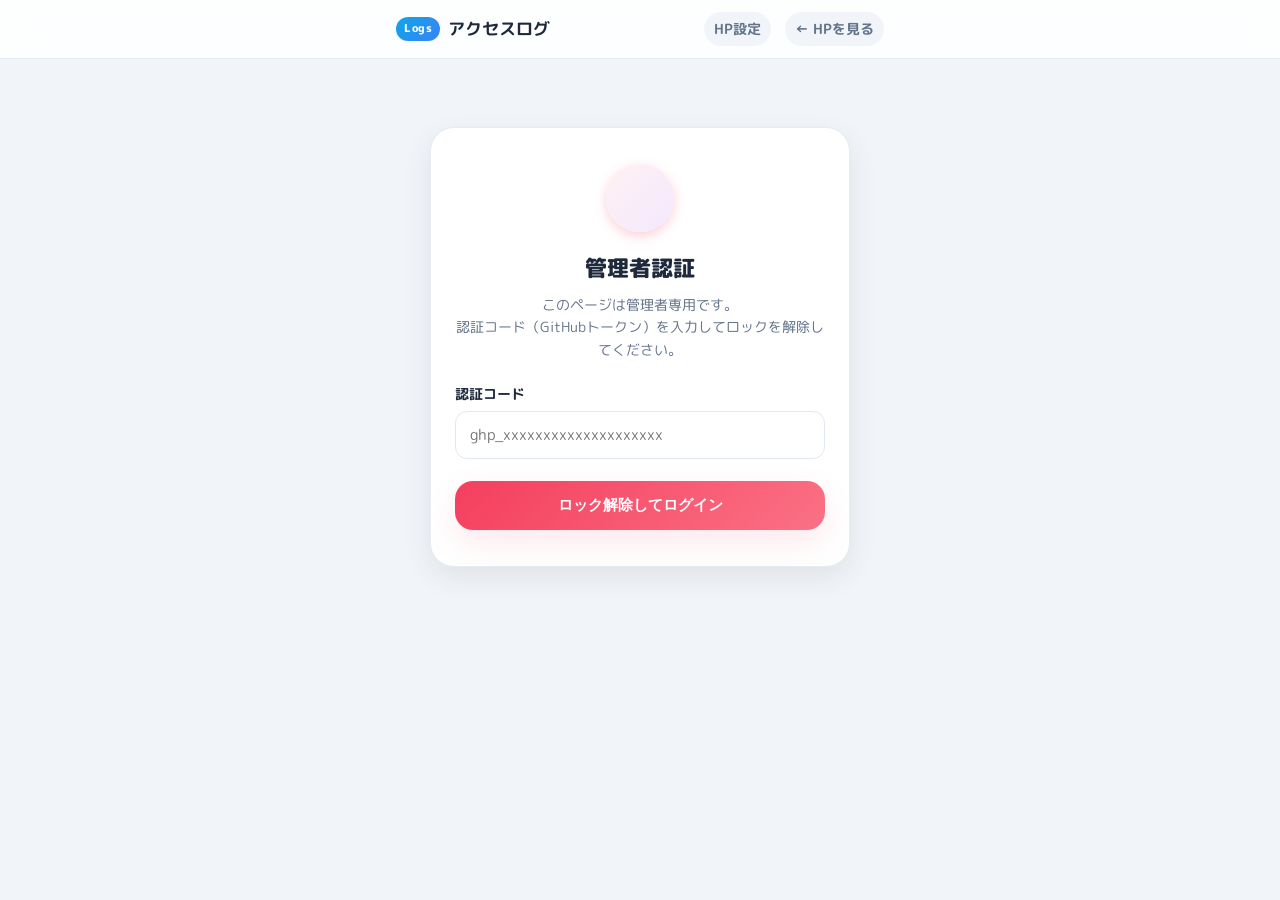
<file: logs.html>
<!DOCTYPE html>
<html lang="ja">
<head>
  <meta charset="UTF-8">
  <meta name="viewport" content="width=device-width, initial-scale=1.0, maximum-scale=1.0, user-scalable=no">
  <title>アクセスログ - HP管理</title>
  <link rel="stylesheet" href="style.css?v=20261020_5">
  <link rel="stylesheet" href="admin.css?v=20261020_5">
  <link rel="preconnect" href="https://fonts.googleapis.com">
  <link rel="preconnect" href="https://fonts.gstatic.com" crossorigin>
  <link href="https://fonts.googleapis.com/css2?family=M+PLUS+Rounded+1c:wght@400;500;700;800&family=Noto+Sans+JP:wght@400;500;700&family=Outfit:wght@400;600;700&display=swap" rel="stylesheet">
</head>
<body class="admin-body">
  <!-- Header -->
  <header class="header">
    <div class="container nav-container">
      <div class="logo">
        <span class="logo-badge" style="background: linear-gradient(135deg, #0ea5e9, #3b82f6);">Logs</span>
        <span class="logo-text">アクセスログ</span>
      </div>
      <div class="nav-links">
        <a href="admin.html" class="btn-subtle">HP設定</a>
        <button type="button" id="header-logout-btn" class="btn-subtle" style="display: none; border: none; cursor: pointer;">ログアウト</button>
        <a href="index.html" class="btn-subtle">← HPを見る</a>
      </div>
    </div>
  </header>

  <main class="container admin-container">
    <!-- 1. Lock Screen (Displayed when not authenticated) -->
    <section id="auth-lock-screen" class="lock-screen-wrapper">
      <div class="card lock-card">
        <div class="lock-icon-circle">
          <span></span>
        </div>
        <h2 class="lock-title">管理者認証</h2>
        <p class="lock-desc">
          このページは管理者専用です。<br>
          認証コード（GitHubトークン）を入力してロックを解除してください。
        </p>

        <form id="lock-form" class="lock-form">
          <div class="form-group">
            <label for="lock-token-input" class="form-label">認証コード</label>
            <input type="password" id="lock-token-input" class="form-input" placeholder="ghp_xxxxxxxxxxxxxxxxxxxx" autocomplete="current-password" required>
          </div>
          <button type="submit" id="unlock-btn" class="btn btn-primary" style="margin-top: 10px;">
            <span id="unlock-btn-text">ロック解除してログイン</span>
            <span id="unlock-btn-spinner" class="spinner" style="display: none;"></span>
          </button>
        </form>
      </div>
    </section>

    <!-- 2. Logs Dashboard (Displayed when authenticated) -->
    <div id="admin-content" class="admin-layout" style="display: none;">
      <!-- Page Navigation Banner -->
      <section class="card admin-card" style="padding: 14px 18px; margin-bottom: 0;">
        <div style="display: flex; align-items: center; justify-content: space-between; flex-wrap: wrap; gap: 10px;">
          <div>
            <h1 style="font-size: 1.15rem; font-weight: 700; margin: 0 0 4px 0;">訪問者アクセスログ・足跡</h1>
            <p style="font-size: 0.82rem; color: var(--text-muted); margin: 0;">HPを見に来た人のIPアドレス・地域・回線・端末機種・参照元を確認できます。</p>
          </div>
          <div style="display: flex; gap: 8px;">
            <button type="button" id="refresh-logs-btn" class="btn btn-primary btn-sm">最新ログ取得</button>
          </div>
        </div>
      </section>

      <!-- Visitor Access Logs Section -->
      <section class="card admin-card" id="visitor-logs-section">
        <!-- Stats Summary Row -->
        <div class="logs-stats-row">
          <div class="log-stat-box">
            <span class="log-stat-label">記録アクセス数</span>
            <strong class="log-stat-value" id="logs-total-count">0</strong>
          </div>
          <div class="log-stat-box">
            <span class="log-stat-label">ユニークIP数</span>
            <strong class="log-stat-value" id="logs-unique-count">0</strong>
          </div>
        </div>

        <!-- Filter & Search Bar -->
        <div style="display: flex; gap: 10px; margin-bottom: 12px; flex-wrap: wrap;">
          <input type="text" id="logs-search-input" class="form-input" placeholder="IP・地域・端末・参照元を絞り込み検索..." style="font-size: 0.85rem; flex: 1; min-width: 200px;">
        </div>

        <!-- URL Tracking Tag Helper Guide -->
        <details class="box-style-details" style="margin-bottom: 14px;">
          <summary>アクセス元（Twitter/インスタ/Discord等）を確実に判別するURL一覧</summary>
          <div style="margin-top: 10px; display: flex; flex-direction: column; gap: 8px; font-size: 0.82rem; color: var(--text-muted); line-height: 1.6;">
            <p style="margin: 0;">
              アプリ経由のアクセスはブラウザの仕様で「直接アクセス」になりやすいため、各SNSや投稿ごとに以下のタグ付きURLを貼り付けると100%確実にアクセス元が記録・通知されます。
            </p>
            <div style="display: flex; flex-direction: column; gap: 6px; margin-top: 4px;">
              <div style="background: #ffffff; padding: 6px 10px; border-radius: 6px; border: 1px solid var(--border-color); display: flex; justify-content: space-between; align-items: center; gap: 8px;">
                <span><strong>X (Twitter) プロフ用:</strong> <code>https://issei-desu.github.io/ichiHP/?from=x_bio</code></span>
                <button type="button" class="mini-clear-btn" onclick="navigator.clipboard.writeText('https://issei-desu.github.io/ichiHP/?from=x_bio').then(() => showToast('コピーしました', 'info'))">コピー</button>
              </div>
              <div style="background: #ffffff; padding: 6px 10px; border-radius: 6px; border: 1px solid var(--border-color); display: flex; justify-content: space-between; align-items: center; gap: 8px;">
                <span><strong>X (Twitter) ツイート用:</strong> <code>https://issei-desu.github.io/ichiHP/?from=tweet</code></span>
                <button type="button" class="mini-clear-btn" onclick="navigator.clipboard.writeText('https://issei-desu.github.io/ichiHP/?from=tweet').then(() => showToast('コピーしました', 'info'))">コピー</button>
              </div>
              <div style="background: #ffffff; padding: 6px 10px; border-radius: 6px; border: 1px solid var(--border-color); display: flex; justify-content: space-between; align-items: center; gap: 8px;">
                <span><strong>Instagram プロフ用:</strong> <code>https://issei-desu.github.io/ichiHP/?from=insta</code></span>
                <button type="button" class="mini-clear-btn" onclick="navigator.clipboard.writeText('https://issei-desu.github.io/ichiHP/?from=insta').then(() => showToast('コピーしました', 'info'))">コピー</button>
              </div>
              <div style="background: #ffffff; padding: 6px 10px; border-radius: 6px; border: 1px solid var(--border-color); display: flex; justify-content: space-between; align-items: center; gap: 8px;">
                <span><strong>Discord 送信用:</strong> <code>https://issei-desu.github.io/ichiHP/?from=discord</code></span>
                <button type="button" class="mini-clear-btn" onclick="navigator.clipboard.writeText('https://issei-desu.github.io/ichiHP/?from=discord').then(() => showToast('コピーしました', 'info'))">コピー</button>
              </div>
              <div style="background: #ffffff; padding: 6px 10px; border-radius: 6px; border: 1px solid var(--border-color); display: flex; justify-content: space-between; align-items: center; gap: 8px;">
                <span><strong>LINE 送信用:</strong> <code>https://issei-desu.github.io/ichiHP/?from=line</code></span>
                <button type="button" class="mini-clear-btn" onclick="navigator.clipboard.writeText('https://issei-desu.github.io/ichiHP/?from=line').then(() => showToast('コピーしました', 'info'))">コピー</button>
              </div>
              <div style="background: #ffffff; padding: 6px 10px; border-radius: 6px; border: 1px solid var(--border-color); display: flex; justify-content: space-between; align-items: center; gap: 8px;">
                <span><strong>リアルの名刺 / QRコード用:</strong> <code>https://issei-desu.github.io/ichiHP/?from=qr</code></span>
                <button type="button" class="mini-clear-btn" onclick="navigator.clipboard.writeText('https://issei-desu.github.io/ichiHP/?from=qr').then(() => showToast('コピーしました', 'info'))">コピー</button>
              </div>
            </div>
            <span style="font-size: 0.75rem; margin-top: 4px;">※ 末尾の <code>?from=任意の文字</code> を自由に変えて好きなタグをつけることもできます。</span>
          </div>
        </details>

        <!-- Ignore My Visits Toggle & Actions -->
        <div class="logs-toolbar-row">
          <label class="ignore-self-label">
            <input type="checkbox" id="ignore-my-visits-checkbox" checked>
            <span>このスマホ（自分）のアクセスは記録しない</span>
          </label>
          <div class="logs-toolbar-actions">
            <button type="button" id="copy-logs-btn" class="mini-clear-btn">コピー</button>
            <button type="button" id="clear-logs-btn" class="mini-clear-btn" style="color: #dc2626; border-color: #fecaca;">履歴クリア</button>
          </div>
        </div>

        <!-- Logs List Container -->
        <div class="visitor-logs-list" id="visitor-logs-list">
          <div class="logs-empty-state">読み込み中...</div>
        </div>
      </section>

      <!-- Back Link Section -->
      <div style="text-align: center; margin-top: 10px; margin-bottom: 24px;">
        <a href="admin.html" class="btn btn-secondary">HP通常管理画面（プロフィール・タブ編集）に戻る</a>
      </div>
    </div>
  </main>

  <!-- Status Toast -->
  <div id="toast" class="toast"></div>

  <script src="logs.js?v=20261020_1"></script>
</body>
</html>
</file>
<file: style.css>
:root {
  --bg-base: #f8fafc;
  --bg-gradient: linear-gradient(180deg, #fff5f7 0%, #fdf2f8 35%, #f8fafc 100%);
  --bg-card: #ffffff;
  --bg-card-subtle: #f9fafb;
  --border-color: rgba(226, 232, 240, 0.8);
  --border-highlight: rgba(244, 63, 94, 0.2);
  --item-divider: #f1f5f9;
  
  --text-main: #1e293b;
  --text-muted: #64748b;
  --text-light: #94a3b8;
  
  --primary: #f43f5e;
  --primary-hover: #e11d48;
  --primary-light: #fff1f2;
  --primary-glow: rgba(244, 63, 94, 0.25);
  --primary-gradient-end: #fb7185;
  
  --secondary: #8b5cf6;
  --secondary-light: #f5f3ff;
  
  --accent: #0284c7;
  --accent-light: #f0f9ff;

  --blob-1: #fecdd3;
  --blob-2: #e9d5ff;
  --avatar-ring-gradient: linear-gradient(135deg, #fb7185, #c084fc, #38bdf8);
  --tabs-nav-bg: rgba(226, 232, 240, 0.6);
  --tabs-nav-border: rgba(255, 255, 255, 0.6);

  --shadow-sm: 0 2px 8px rgba(0, 0, 0, 0.04);
  --shadow-md: 0 8px 24px rgba(149, 157, 165, 0.12);
  --shadow-lg: 0 12px 32px rgba(244, 63, 94, 0.12);

  --radius-xl: 24px;
  --radius-lg: 18px;
  --radius-md: 12px;
  --radius-full: 9999px;

  --font-base: 'M PLUS Rounded 1c', -apple-system, BlinkMacSystemFont, "Segoe UI", Roboto, sans-serif;
}

* {
  box-sizing: border-box;
  margin: 0;
  padding: 0;
  -webkit-tap-highlight-color: transparent;
}

html {
  scroll-behavior: smooth;
}

body {
  font-family: var(--font-base);
  background: var(--bg-gradient);
  background-attachment: fixed;
  color: var(--text-main);
  min-height: 100vh;
  line-height: 1.6;
  padding-bottom: 60px;
}

/* Background soft decorative shapes */
.background-decorations {
  position: fixed;
  top: 0;
  left: 0;
  width: 100vw;
  height: 100vh;
  z-index: -1;
  pointer-events: none;
  overflow: hidden;
}

.blob {
  position: absolute;
  border-radius: 50%;
  filter: blur(80px);
  opacity: 0.45;
}

.blob-1 {
  width: 320px;
  height: 320px;
  background: var(--blob-1);
  top: -80px;
  right: -60px;
}

.blob-2 {
  width: 350px;
  height: 350px;
  background: var(--blob-2);
  bottom: 20%;
  left: -80px;
}

/* Mobile-first Container (Max 520px for clean app-like feel) */
.container {
  width: 100%;
  max-width: 520px;
  margin: 0 auto;
  padding: 0 16px;
}

/* Header */
.header {
  position: sticky;
  top: 0;
  z-index: 50;
  background: rgba(255, 255, 255, 0.85);
  backdrop-filter: blur(16px);
  border-bottom: 1px solid rgba(226, 232, 240, 0.8);
}

.nav-container {
  display: flex;
  align-items: center;
  justify-content: space-between;
  height: 58px;
}

.logo {
  display: flex;
  align-items: center;
  gap: 8px;
  text-decoration: none;
  color: var(--text-main);
  font-weight: 700;
  font-size: 1.05rem;
}

.logo-badge {
  background: linear-gradient(135deg, var(--primary), var(--secondary));
  color: white;
  padding: 3px 8px;
  border-radius: var(--radius-full);
  font-size: 0.7rem;
  font-weight: 800;
  letter-spacing: 0.05em;
}

.nav-links {
  display: flex;
  gap: 14px;
}

.nav-links a {
  text-decoration: none;
  color: var(--text-muted);
  font-size: 0.88rem;
  font-weight: 600;
  padding: 6px 10px;
  border-radius: var(--radius-full);
  transition: all 0.2s ease;
}

.nav-links a:hover,
.nav-links a:active {
  color: var(--primary);
  background: var(--primary-light);
}

/* Hero Section */
.hero-section {
  padding: 36px 0 24px;
  text-align: center;
}

.hero-container {
  display: flex;
  flex-direction: column;
  align-items: center;
}

.avatar-wrapper {
  position: relative;
  width: 104px;
  height: 104px;
  margin-bottom: 16px;
}

.avatar-ring {
  position: absolute;
  inset: -4px;
  border-radius: 50%;
  background: var(--avatar-ring-gradient);
  box-shadow: var(--shadow-lg);
}

.avatar-placeholder {
  position: relative;
  width: 100%;
  height: 100%;
  border-radius: 50%;
  background: var(--bg-card);
  display: flex;
  align-items: center;
  justify-content: center;
  font-size: 2.6rem;
  border: 3px solid var(--bg-card);
  box-shadow: inset 0 2px 6px rgba(0, 0, 0, 0.05);
}

.avatar-image {
  position: relative;
  width: 100%;
  height: 100%;
  border-radius: 50%;
  object-fit: cover;
  border: 3px solid var(--bg-card);
  display: block;
  z-index: 1;
}

.hero-title {
  font-size: 1.65rem;
  font-weight: 800;
  letter-spacing: -0.01em;
  margin-bottom: 4px;
  color: var(--text-main);
}

.hero-handle {
  font-size: 0.95rem;
  color: var(--primary);
  font-weight: 700;
  background: var(--primary-light);
  padding: 4px 14px;
  border-radius: var(--radius-full);
  display: inline-block;
  margin-bottom: 14px;
}

.hero-desc {
  color: var(--text-muted);
  font-size: 0.95rem;
  line-height: 1.6;
  margin-bottom: 22px;
  padding: 0 10px;
}

.hero-actions {
  display: flex;
  flex-direction: column;
  width: 100%;
  gap: 10px;
}

/* Buttons */
.btn {
  display: inline-flex;
  align-items: center;
  justify-content: center;
  gap: 8px;
  width: 100%;
  padding: 14px 20px;
  border-radius: var(--radius-lg);
  font-weight: 700;
  text-decoration: none;
  font-size: 0.95rem;
  transition: all 0.2s ease;
  cursor: pointer;
  border: none;
}

.btn-primary {
  background: linear-gradient(135deg, var(--primary), var(--primary-gradient-end));
  color: #fff;
  box-shadow: var(--shadow-lg);
}

.btn-primary:active {
  transform: scale(0.98);
}

.btn-secondary {
  background: #ffffff;
  color: var(--text-main);
  border: 1px solid var(--border-color);
  box-shadow: var(--shadow-sm);
}

.btn-secondary:active {
  background: #f1f5f9;
  transform: scale(0.98);
}

.x-icon {
  width: 26px;
  height: 26px;
  padding: 4px;
  border-radius: 50%;
  background: #ffffff;
  color: #1DA1F2;
  fill: #1DA1F2;
  flex-shrink: 0;
  box-shadow: 0 1px 4px rgba(0, 0, 0, 0.12);
}

/* Sections */
.section {
  padding: 24px 0;
}

.section-header {
  text-align: center;
  margin-bottom: 18px;
}

.section-tag {
  display: inline-block;
  font-size: 0.75rem;
  font-weight: 800;
  color: var(--primary);
  text-transform: uppercase;
  letter-spacing: 0.08em;
  background: var(--primary-light);
  padding: 2px 10px;
  border-radius: var(--radius-full);
  margin-bottom: 6px;
}

.section-title {
  font-size: 1.35rem;
  font-weight: 800;
  color: var(--text-main);
  letter-spacing: -0.01em;
}

.section-subtitle {
  color: var(--text-muted);
  font-size: 0.85rem;
  margin-top: 2px;
}

/* Card Style (White Base) */
.card {
  background: var(--bg-card);
  border: 1px solid var(--border-color);
  border-radius: var(--radius-xl);
  box-shadow: var(--shadow-md);
  padding: 22px;
  transition: transform 0.2s ease, box-shadow 0.2s ease;
}

/* Twitter Stack */
.twitter-stack {
  display: flex;
  flex-direction: column;
  gap: 16px;
}

.twitter-profile-card {
  display: flex;
  flex-direction: column;
  gap: 16px;
  border-top: 4px solid var(--primary);
}

.profile-card-header {
  display: flex;
  align-items: center;
  gap: 14px;
}

.profile-avatar {
  width: 52px;
  height: 52px;
  border-radius: 50%;
  background: linear-gradient(135deg, #fecdd3, #e9d5ff);
  display: flex;
  align-items: center;
  justify-content: center;
  font-size: 1.6rem;
  box-shadow: var(--shadow-sm);
  overflow: hidden;
  flex-shrink: 0;
}

.profile-avatar img {
  width: 100%;
  height: 100%;
  object-fit: cover;
  display: block;
}

.profile-name {
  font-size: 1.15rem;
  font-weight: 700;
  color: var(--text-main);
}

.profile-id {
  color: var(--text-muted);
  font-size: 0.85rem;
  display: block;
}

.profile-bio {
  color: var(--text-muted);
  font-size: 0.92rem;
  line-height: 1.6;
  background: var(--bg-card-subtle);
  padding: 12px 14px;
  border-radius: var(--radius-md);
  border: 1px solid #f1f5f9;
}

.btn-x-follow {
  display: flex;
  align-items: center;
  justify-content: center;
  gap: 8px;
  width: 100%;
  text-align: center;
  padding: 13px;
  border-radius: var(--radius-lg);
  background: #0f1419;
  color: #ffffff;
  font-weight: 700;
  text-decoration: none;
  font-size: 0.92rem;
  box-shadow: 0 4px 14px rgba(15, 20, 25, 0.2);
  transition: all 0.2s ease;
}

.btn-x-follow:active {
  transform: scale(0.98);
  background: #272c30;
}

.twitter-timeline-card {
  padding: 18px;
}

.timeline-header {
  display: flex;
  align-items: center;
  gap: 8px;
  font-size: 0.88rem;
  font-weight: 700;
  color: var(--text-muted);
  margin-bottom: 12px;
  padding-bottom: 10px;
  border-bottom: 1px solid #f1f5f9;
}

.pulse-dot {
  width: 8px;
  height: 8px;
  border-radius: 50%;
  background: #10b981;
  box-shadow: 0 0 8px rgba(16, 185, 129, 0.6);
}

.timeline-container {
  min-height: 380px;
  overflow: hidden;
  border-radius: var(--radius-md);
}

/* About Section */
.about-card {
  border-top: 4px solid var(--secondary);
}

.about-grid {
  display: flex;
  flex-direction: column;
  gap: 16px;
}

.about-item {
  border-bottom: 1px solid var(--item-divider);
  padding-bottom: 14px;
}

.about-item:last-child {
  border-bottom: none;
  padding-bottom: 0;
}

.about-label {
  font-size: 0.8rem;
  font-weight: 700;
  color: var(--about-label-color, var(--secondary));
  display: block;
  margin-bottom: 3px;
}

.about-value {
  color: var(--text-main);
  font-size: 0.95rem;
  line-height: 1.5;
}

/* Links Section */
.links-list {
  display: flex;
  flex-direction: column;
  gap: 12px;
}

.link-item {
  display: flex;
  align-items: center;
  gap: 14px;
  padding: 14px 18px;
  background: var(--bg-card);
  border: 1px solid var(--border-color);
  border-radius: var(--radius-lg);
  text-decoration: none;
  color: var(--text-main);
  box-shadow: var(--shadow-sm);
  transition: all 0.2s ease;
}

.link-item:hover,
.link-item:active {
  border-color: var(--primary);
  background: var(--primary-light);
  transform: translateY(-2px);
  box-shadow: var(--shadow-md);
}

.link-icon {
  width: 42px;
  height: 42px;
  border-radius: 12px;
  background: #ffffff;
  border: 1px solid rgba(226, 232, 240, 0.9);
  box-shadow: 0 2px 6px rgba(0, 0, 0, 0.05);
  display: flex;
  align-items: center;
  justify-content: center;
  flex-shrink: 0;
}

.link-icon svg {
  width: 22px;
  height: 22px;
}

.link-text {
  flex: 1;
  display: flex;
  flex-direction: column;
}

.link-title {
  font-weight: 700;
  font-size: 0.95rem;
  color: var(--text-main);
}

.link-sub {
  font-size: 0.8rem;
  color: var(--text-muted);
}

.link-arrow {
  color: var(--text-light);
  font-size: 1.2rem;
  transition: transform 0.2s ease;
}

.link-item:active .link-arrow {
  transform: translateX(3px);
  color: var(--primary);
}

.link-placeholder {
  border: 2px dashed var(--border-color);
  border-radius: var(--radius-lg);
  padding: 16px;
  text-align: center;
  color: var(--text-muted);
  font-size: 0.85rem;
  background: var(--bg-card-subtle);
}

/* Tabs Navigation */
.tabs-nav-wrapper {
  margin: 16px 0 24px;
  display: flex;
  justify-content: center;
}

.tabs-nav {
  display: inline-flex;
  gap: 6px;
  background: var(--tabs-nav-bg);
  padding: 5px;
  border-radius: var(--radius-full);
  backdrop-filter: blur(8px);
  border: 1px solid var(--tabs-nav-border);
  box-shadow: inset 0 1px 3px rgba(0, 0, 0, 0.05);
  max-width: 100%;
  overflow-x: auto;
}

.tab-btn {
  background: transparent;
  border: none;
  padding: 9px 18px;
  border-radius: var(--radius-full);
  font-family: inherit;
  font-size: 0.9rem;
  font-weight: 700;
  color: var(--text-muted);
  cursor: pointer;
  transition: all 0.25s ease;
  white-space: nowrap;
}

.tab-btn:hover {
  color: var(--text-main);
}

.tab-btn.active {
  background: var(--bg-card);
  color: var(--primary);
  box-shadow: 0 3px 10px rgba(0, 0, 0, 0.08);
}

/* Tab Content Transitions */
.tab-pane {
  display: none;
  animation: tabFadeIn 0.3s ease-out;
}

.tab-pane.active {
  display: block;
}

@keyframes tabFadeIn {
  from {
    opacity: 0;
    transform: translateY(8px);
  }
  to {
    opacity: 1;
    transform: translateY(0);
  }
}

/* Footer */
.footer {
  margin-top: 40px;
  text-align: center;
}

.footer-container p {
  color: var(--text-muted);
  font-size: 0.82rem;
}

.footer-sub {
  font-size: 0.75rem !important;
  margin-top: 4px;
  color: var(--text-light);
}

/* Font Family Utility Classes (Per-Box & Inline) */
.font-rounded {
  font-family: 'M PLUS Rounded 1c', -apple-system, BlinkMacSystemFont, sans-serif !important;
}

.font-sans {
  font-family: 'Noto Sans JP', -apple-system, BlinkMacSystemFont, sans-serif !important;
}

.font-serif {
  font-family: 'Shippori Mincho', "Hiragino Mincho ProN", "Yu Mincho", serif !important;
}

.font-handwriting {
  font-family: 'Yomogi', cursive, sans-serif !important;
}

.font-pop {
  font-family: 'Mochiy Pop One', sans-serif !important;
}

.font-marupop {
  font-family: 'Hachi Maru Pop', cursive, sans-serif !important;
}

.font-pixel {
  font-family: 'DotGothic16', monospace, sans-serif !important;
}

/* Inline Text Size Utility Classes */
.text-size-sm {
  font-size: 0.82em;
}

.text-size-lg {
  font-size: 1.22em;
}

.text-size-xl {
  font-size: 1.45em;
}

/* Sensitive / Spoiler Content Protection (Zero-Accidental-Reveal) */
.sensitive-guard-box {
  background: rgba(15, 23, 42, 0.05);
  border: 1.5px dashed rgba(100, 116, 139, 0.45);
  border-radius: var(--radius-lg);
  padding: 16px 14px;
  text-align: center;
  display: flex;
  flex-direction: column;
  align-items: center;
  gap: 8px;
  margin-top: 4px;
  user-select: none;
}

.sensitive-guard-icon {
  font-size: 1.35rem;
  line-height: 1;
}

.sensitive-guard-title {
  font-size: 0.86rem;
  font-weight: 800;
  color: var(--text-main);
}

.sensitive-guard-note {
  font-size: 0.78rem;
  color: var(--text-muted);
  line-height: 1.4;
}

.sensitive-btn-step1 {
  margin-top: 4px;
  padding: 8px 16px;
  border-radius: var(--radius-full);
  border: 1.5px solid var(--border-color);
  background: var(--bg-card);
  color: var(--text-main);
  font-family: inherit;
  font-size: 0.8rem;
  font-weight: 700;
  cursor: pointer;
  box-shadow: var(--shadow-sm);
  transition: all 0.2s ease;
}

.sensitive-btn-step1:active {
  transform: scale(0.97);
}

.sensitive-confirm-row {
  display: flex;
  align-items: center;
  justify-content: center;
  gap: 10px;
  margin-top: 6px;
  flex-wrap: wrap;
}

.sensitive-btn-cancel {
  padding: 7px 14px;
  border-radius: var(--radius-full);
  border: 1px solid var(--border-color);
  background: var(--bg-card);
  color: var(--text-muted);
  font-family: inherit;
  font-size: 0.78rem;
  font-weight: 700;
  cursor: pointer;
}

.sensitive-btn-confirm {
  padding: 7px 16px;
  border-radius: var(--radius-full);
  border: none;
  background: linear-gradient(135deg, var(--primary), var(--secondary));
  color: #ffffff;
  font-family: inherit;
  font-size: 0.78rem;
  font-weight: 800;
  cursor: pointer;
  box-shadow: var(--shadow-sm);
  transition: opacity 0.2s ease;
}

.sensitive-btn-confirm:disabled {
  opacity: 0.4;
  cursor: not-allowed;
  pointer-events: none;
}

.sensitive-rehide-bar {
  display: flex;
  justify-content: flex-end;
  margin-bottom: 6px;
}

.sensitive-btn-rehide {
  padding: 3px 10px;
  border-radius: var(--radius-full);
  border: 1px solid var(--border-color);
  background: var(--bg-card-subtle);
  color: var(--text-muted);
  font-family: inherit;
  font-size: 0.72rem;
  font-weight: 700;
  cursor: pointer;
}

/* Inline Sensitive Text ([hide]...[/hide]) */
.sensitive-inline-wrapper {
  display: inline-flex;
  align-items: center;
  vertical-align: middle;
  margin: 0 2px;
}

.sensitive-inline-pill {
  display: inline-flex;
  align-items: center;
  gap: 4px;
  padding: 2px 9px;
  border-radius: 999px;
  background: rgba(15, 23, 42, 0.82);
  color: #ffffff;
  font-size: 0.78em;
  font-weight: 700;
  border: none;
  cursor: pointer;
  user-select: none;
  line-height: 1.4;
}

.sensitive-inline-pill.confirming {
  background: #dc2626;
}

.sensitive-inline-pill:disabled {
  opacity: 0.5;
  pointer-events: none;
}

.sensitive-inline-revealed {
  background: rgba(139, 92, 246, 0.1);
  padding: 1px 6px;
  border-radius: 6px;
  border: 1px dashed rgba(139, 92, 246, 0.35);
}

.sensitive-inline-rehide {
  margin-left: 4px;
  padding: 0 5px;
  font-size: 0.72em;
  border-radius: 999px;
  border: 1px solid rgba(100, 116, 139, 0.4);
  background: var(--bg-card);
  color: var(--text-muted);
  cursor: pointer;
}

/* Vertically Stacked Blocks inside a Single Tab */
.tab-blocks-stack {
  display: flex;
  flex-direction: column;
  gap: 24px;
}

.tab-block-section {
  padding-top: 10px;
}

/* Vertically Stacked Sub-Items inside a Profile Item */
.about-subitems-stack {
  display: flex;
  flex-direction: column;
  gap: 10px;
  margin-top: 8px;
}

.about-subitem-box {
  background: var(--bg-card-subtle);
  border: 1px solid var(--border-color);
  border-radius: var(--radius-md);
  padding: 12px 14px;
  display: flex;
  flex-direction: column;
  gap: 6px;
}

.about-subitem-label {
  font-size: 0.85rem;
  font-weight: 800;
  color: var(--about-label-color, var(--secondary));
}

/* Inline Images inside textboxes */
.inline-image-container {
  display: block;
  margin: 12px auto;
  text-align: center;
}

.inline-content-img {
  max-width: 100%;
  height: auto;
  border-radius: var(--radius-md);
  box-shadow: 0 4px 14px rgba(0, 0, 0, 0.08);
  display: inline-block;
  vertical-align: middle;
  cursor: zoom-in;
  transition: transform 0.2s ease, box-shadow 0.2s ease;
}

.inline-content-img:hover {
  transform: scale(1.015);
  box-shadow: 0 8px 22px rgba(0, 0, 0, 0.14);
}

.inline-img-sm .inline-content-img {
  max-width: 160px;
}

.inline-img-md .inline-content-img {
  max-width: 320px;
}

.inline-img-lg .inline-content-img {
  max-width: 100%;
}

/* Image Lightbox Modal */
.lightbox-modal {
  display: none;
  position: fixed;
  inset: 0;
  z-index: 99999;
  background: rgba(15, 23, 42, 0.92);
  backdrop-filter: blur(8px);
  align-items: center;
  justify-content: center;
  padding: 16px;
  cursor: zoom-out;
  touch-action: manipulation;
}

.lightbox-modal.show {
  display: flex;
  animation: tabFadeIn 0.2s ease-out;
}

.lightbox-img {
  max-width: 95vw;
  max-height: 90vh;
  object-fit: contain;
  border-radius: 12px;
  box-shadow: 0 16px 48px rgba(0, 0, 0, 0.6);
}

.lightbox-close-btn {
  position: absolute;
  top: 16px;
  right: 18px;
  background: rgba(255, 255, 255, 0.2);
  color: #ffffff;
  border: none;
  font-size: 32px;
  line-height: 1;
  width: 44px;
  height: 44px;
  border-radius: 50%;
  display: flex;
  align-items: center;
  justify-content: center;
  cursor: pointer;
  transition: background 0.2s;
}

.lightbox-close-btn:hover {
  background: rgba(255, 255, 255, 0.35);
}

/* Visitor Comments / Messages Section */
.comments-section {
  padding-top: 10px;
}

.comment-card {
  border-top: 4px solid var(--primary);
  max-width: 580px;
  margin: 0 auto;
}

.comment-form {
  display: flex;
  flex-direction: column;
}

.comment-label {
  display: block;
  font-size: 0.82rem;
  font-weight: 700;
  color: var(--text-main);
  margin-bottom: 6px;
}

.comment-input,
.comment-textarea {
  width: 100%;
  padding: 10px 14px;
  border-radius: var(--radius-md);
  border: 1px solid var(--border-color);
  background: var(--bg-card);
  color: var(--text-main);
  font-family: inherit;
  font-size: 0.9rem;
  transition: all 0.2s ease;
  box-sizing: border-box;
}

.comment-input:focus,
.comment-textarea:focus {
  outline: none;
  border-color: var(--primary);
  box-shadow: 0 0 0 3px rgba(147, 51, 234, 0.15);
}

.comment-textarea {
  resize: vertical;
  min-height: 80px;
  line-height: 1.5;
}

.comment-submit-btn {
  display: inline-flex;
  align-items: center;
  justify-content: center;
  gap: 8px;
  background: linear-gradient(135deg, var(--primary), var(--secondary));
  color: #ffffff;
  border: none;
  border-radius: 9999px;
  padding: 12px 24px;
  font-size: 0.95rem;
  font-weight: 700;
  cursor: pointer;
  transition: all 0.2s ease;
  box-shadow: 0 4px 12px rgba(147, 51, 234, 0.25);
  margin-top: 4px;
}

.comment-submit-btn:hover {
  transform: translateY(-1px);
  box-shadow: 0 6px 16px rgba(147, 51, 234, 0.35);
}

.comment-submit-btn:disabled {
  opacity: 0.6;
  cursor: not-allowed;
  transform: none;
}

.comment-status-msg {
  margin-top: 10px;
  padding: 10px 14px;
  border-radius: var(--radius-md);
  font-size: 0.85rem;
  line-height: 1.4;
  text-align: center;
  animation: tabFadeIn 0.2s ease-out;
}

.comment-status-msg.success {
  background: #ecfdf5;
  color: #065f46;
  border: 1px solid #a7f3d0;
}

.comment-status-msg.error {
  background: #fef2f2;
  color: #991b1b;
  border: 1px solid #fecaca;
}

/* Links inside rich textboxes (Bio, items, sub-items) */
.rich-link {
  color: var(--primary, #9333ea);
  text-decoration: underline;
  text-decoration-thickness: 1.5px;
  text-underline-offset: 3px;
  font-weight: 700;
  word-break: break-all;
  display: inline;
  transition: all 0.2s ease;
}

.rich-link:hover,
.rich-link:active {
  color: var(--primary-hover, #7e22ce);
  text-decoration-thickness: 2.5px;
  opacity: 0.85;
}

.rich-link::after {
  content: ' ↗';
  font-size: 0.82em;
  font-weight: 800;
  text-decoration: none;
  display: inline-block;
  opacity: 0.8;
}
</file>
<file: admin.css>
/* Admin Dashboard Custom Styles */

.admin-body {
  padding-bottom: 100px;
  background: #f1f5f9;
}

.admin-container {
  display: flex;
  flex-direction: column;
  gap: 20px;
  margin-top: 18px;
}

.admin-banner {
  background: linear-gradient(135deg, #eff6ff, #f0fdf4);
  border: 1px solid #bfdbfe;
  border-radius: var(--radius-lg);
  padding: 14px 18px;
  display: flex;
  align-items: center;
  gap: 12px;
}

.banner-icon {
  font-size: 1.8rem;
}

.banner-text {
  display: flex;
  flex-direction: column;
  font-size: 0.88rem;
  color: #1e3a8a;
}

.admin-card {
  display: flex;
  flex-direction: column;
  gap: 16px;
  background: #ffffff;
  border: 1px solid rgba(226, 232, 240, 0.9);
  box-shadow: 0 4px 12px rgba(0, 0, 0, 0.03);
}

.card-header-row {
  display: flex;
  align-items: center;
  justify-content: space-between;
}

.card-title {
  font-size: 1.15rem;
  font-weight: 800;
  color: var(--text-main);
  margin: 0;
}

.card-desc {
  font-size: 0.85rem;
  color: var(--text-muted);
  line-height: 1.5;
  margin-top: -6px;
}

/* Badge */
.badge {
  font-size: 0.72rem;
  font-weight: 700;
  padding: 3px 8px;
  border-radius: var(--radius-full);
  background: #e2e8f0;
  color: #64748b;
}

.badge.success {
  background: #dcfce7;
  color: #166534;
}

/* Form inputs */
.avatar-editor-box {
  background: #f8fafc;
  border: 1px solid #e2e8f0;
  border-radius: var(--radius-md);
  padding: 14px;
  display: flex;
  flex-direction: column;
  gap: 10px;
}

.avatar-editor-content {
  display: flex;
  align-items: center;
  gap: 16px;
}

.avatar-preview-wrapper {
  position: relative;
  width: 72px;
  height: 72px;
  border-radius: 50%;
  overflow: hidden;
  border: 3px solid #ffffff;
  box-shadow: 0 2px 8px rgba(0, 0, 0, 0.1);
  background: #ffffff;
  flex-shrink: 0;
}

.admin-avatar-img {
  width: 100%;
  height: 100%;
  object-fit: cover;
  display: block;
}

.admin-avatar-fallback {
  width: 100%;
  height: 100%;
  display: flex;
  align-items: center;
  justify-content: center;
  font-size: 1.8rem;
  background: linear-gradient(135deg, #fecdd3, #e9d5ff);
}

.avatar-editor-actions {
  display: flex;
  flex-direction: column;
  align-items: flex-start;
  gap: 8px;
}

.file-upload-label {
  cursor: pointer;
  margin: 0;
}

.form-group {
  display: flex;
  flex-direction: column;
  gap: 6px;
}

.form-label {
  font-size: 0.85rem;
  font-weight: 700;
  color: var(--text-main);
}

.form-input,
.form-textarea,
.form-select {
  width: 100%;
  padding: 12px 14px;
  border: 1.5px solid #e2e8f0;
  border-radius: var(--radius-md);
  font-family: inherit;
  font-size: 0.92rem;
  color: var(--text-main);
  background: #ffffff;
  transition: all 0.2s ease;
}

.form-input:focus,
.form-textarea:focus,
.form-select:focus {
  outline: none;
  border-color: var(--primary);
  box-shadow: 0 0 0 3px var(--primary-light);
}

.form-textarea {
  resize: vertical;
}

.input-with-btn {
  display: flex;
  gap: 8px;
}

.input-prefix-wrapper {
  position: relative;
  display: flex;
  align-items: center;
}

.input-prefix {
  position: absolute;
  left: 14px;
  color: var(--text-muted);
  font-weight: 700;
  pointer-events: none;
}

.form-input.with-prefix {
  padding-left: 32px;
}

.btn-sm {
  padding: 8px 14px;
  font-size: 0.82rem;
  border-radius: var(--radius-md);
  width: auto;
  white-space: nowrap;
}

.btn-subtle {
  text-decoration: none;
  color: var(--text-muted);
  font-size: 0.85rem;
  font-weight: 600;
  padding: 6px 12px;
  border-radius: var(--radius-full);
  background: #f1f5f9;
  transition: all 0.2s;
}

.btn-subtle:hover {
  background: #e2e8f0;
  color: var(--text-main);
}

.btn-subtle-primary {
  background: var(--primary-light);
  color: var(--primary);
  border: 1px solid rgba(244, 63, 94, 0.2);
}

/* Token Guide */
.token-guide {
  margin-top: 6px;
  font-size: 0.82rem;
  background: #f8fafc;
  padding: 8px 12px;
  border-radius: var(--radius-sm);
  border: 1px dashed #cbd5e1;
}

.token-guide summary {
  cursor: pointer;
  font-weight: 600;
  color: var(--text-muted);
}

.guide-content {
  margin-top: 10px;
  padding-left: 16px;
  line-height: 1.6;
  color: #475569;
}

.guide-content a {
  color: var(--primary);
  text-decoration: underline;
}

.token-active-box {
  display: flex;
  align-items: center;
  justify-content: space-between;
  background: #f0fdf4;
  border: 1px solid #bbf7d0;
  padding: 12px 14px;
  border-radius: var(--radius-md);
}

.active-info {
  display: flex;
  align-items: center;
  gap: 8px;
  font-size: 0.88rem;
  color: #166534;
  font-weight: 600;
}

.check-icon {
  width: 20px;
  height: 20px;
  background: #22c55e;
  color: white;
  border-radius: 50%;
  display: flex;
  align-items: center;
  justify-content: center;
  font-size: 0.75rem;
}

/* Switch */
.form-toggle-row {
  display: flex;
  align-items: center;
  justify-content: space-between;
  gap: 16px;
}

.form-subtext {
  font-size: 0.8rem;
  color: var(--text-muted);
  margin-top: 2px;
}

.switch {
  position: relative;
  display: inline-block;
  width: 52px;
  height: 28px;
  flex-shrink: 0;
}

.switch input {
  opacity: 0;
  width: 0;
  height: 0;
}

.slider {
  position: absolute;
  cursor: pointer;
  inset: 0;
  background-color: #cbd5e1;
  transition: .3s;
}

.slider:before {
  position: absolute;
  content: "";
  height: 22px;
  width: 22px;
  left: 3px;
  bottom: 3px;
  background-color: white;
  transition: .3s;
  box-shadow: 0 2px 4px rgba(0,0,0,0.2);
}

input:checked + .slider {
  background-color: var(--primary);
}

input:checked + .slider:before {
  transform: translateX(24px);
}

.slider.round {
  border-radius: 34px;
}

.slider.round:before {
  border-radius: 50%;
}

/* Links Editor List */
.links-editor-list {
  display: flex;
  flex-direction: column;
  gap: 12px;
}

.link-editor-card {
  background: #f8fafc;
  border: 1px solid #e2e8f0;
  border-radius: var(--radius-md);
  padding: 14px;
  display: flex;
  flex-direction: column;
  gap: 10px;
  position: relative;
}

.link-editor-top {
  display: flex;
  align-items: center;
  justify-content: space-between;
}

.link-editor-grid {
  display: grid;
  grid-template-columns: 1fr 1fr;
  gap: 8px;
}

@media (max-width: 480px) {
  .link-editor-grid {
    grid-template-columns: 1fr;
  }
}

.btn-delete-link {
  background: transparent;
  border: none;
  color: #ef4444;
  font-size: 0.82rem;
  font-weight: 700;
  cursor: pointer;
  padding: 4px 8px;
  border-radius: var(--radius-sm);
  transition: background 0.2s;
}

/* Admin Tab Switcher */
.admin-tab-switcher {
  display: flex;
  gap: 8px;
  overflow-x: auto;
  padding-bottom: 6px;
  margin-top: 4px;
}

.order-btn {
  background: #ffffff;
  border: 1px solid #cbd5e1;
  border-radius: 6px;
  color: #475569;
  font-size: 0.75rem;
  font-weight: 700;
  padding: 3px 7px;
  cursor: pointer;
  line-height: 1;
  display: inline-flex;
  align-items: center;
  justify-content: center;
  transition: all 0.15s ease;
}

.order-btn:hover:not(:disabled) {
  background: #f1f5f9;
  color: var(--primary);
  border-color: var(--primary);
}

.order-btn:disabled {
  opacity: 0.35;
  cursor: not-allowed;
  border-color: #e2e8f0;
}

.order-btn-group {
  display: inline-flex;
  gap: 3px;
  align-items: center;
}

.tab-nav-wrapper {
  display: flex;
  align-items: center;
  gap: 8px;
  flex-wrap: wrap;
  margin-top: 6px;
}

.admin-tab-pill {
  background: #f1f5f9;
  border: 1px solid #cbd5e1;
  padding: 8px 14px;
  border-radius: var(--radius-full);
  font-size: 0.85rem;
  font-weight: 700;
  color: var(--text-muted);
  cursor: pointer;
  white-space: nowrap;
  transition: all 0.2s;
}

.admin-tab-pill.active {
  background: var(--primary);
  color: #ffffff;
  border-color: var(--primary);
  box-shadow: 0 2px 8px var(--primary-glow);
}

.active-tab-editor {
  display: flex;
  flex-direction: column;
  gap: 16px;
  background: #f8fafc;
  border: 1.5px solid #e2e8f0;
  border-radius: var(--radius-lg);
  padding: 16px;
  margin-top: 8px;
}

.tab-sub-section {
  display: flex;
  flex-direction: column;
  gap: 12px;
  background: #ffffff;
  border: 1px solid #e2e8f0;
  border-radius: var(--radius-md);
  padding: 14px;
}

.items-editor-list {
  display: flex;
  flex-direction: column;
  gap: 10px;
}

.item-editor-row {
  display: flex;
  flex-direction: column;
  gap: 6px;
  background: #f8fafc;
  border: 1px solid #e2e8f0;
  border-radius: var(--radius-sm);
  padding: 10px;
  position: relative;
}

.item-editor-header {
  display: flex;
  align-items: center;
  justify-content: space-between;
}

.btn-delete-link:hover {
  background: #fee2e2;
}

/* Save Bar (Floating Bottom) */
.save-bar {
  position: fixed;
  bottom: 0;
  left: 0;
  width: 100%;
  background: rgba(255, 255, 255, 0.95);
  backdrop-filter: blur(16px);
  border-top: 1px solid rgba(226, 232, 240, 0.9);
  padding: 12px 16px;
  z-index: 100;
  box-shadow: 0 -4px 16px rgba(0, 0, 0, 0.05);
}

.save-bar-content {
  max-width: 520px;
  margin: 0 auto;
  display: flex;
  gap: 10px;
}

.save-bar-content .btn {
  flex: 1;
}

/* Spinner */
.spinner {
  width: 16px;
  height: 16px;
  border: 2px solid rgba(255, 255, 255, 0.4);
  border-top-color: #ffffff;
  border-radius: 50%;
  animation: spin 0.8s linear infinite;
  display: inline-block;
}

/* Toast */
.toast {
  position: fixed;
  top: 20px;
  left: 50%;
  transform: translateX(-50%) translateY(-100px);
  background: #1e293b;
  color: #ffffff;
  padding: 12px 20px;
  border-radius: var(--radius-full);
  font-size: 0.9rem;
  font-weight: 600;
  box-shadow: 0 10px 25px rgba(0, 0, 0, 0.2);
  z-index: 9999;
  transition: transform 0.3s cubic-bezier(0.18, 0.89, 0.32, 1.28);
  pointer-events: none;
  max-width: 90%;
  text-align: center;
}

.toast.show {
  transform: translateX(-50%) translateY(0);
}

.toast.success {
  background: #166534;
}

.toast.error {
  background: #991b1b;
}

/* Modal */
.modal {
  display: none;
  position: fixed;
  inset: 0;
  background: rgba(0, 0, 0, 0.6);
  z-index: 200;
  align-items: center;
  justify-content: center;
  padding: 16px;
}

.modal.show {
  display: flex;
}

.modal-content {
  background: #ffffff;
  border-radius: var(--radius-xl);
  width: 100%;
  max-width: 480px;
  height: 85vh;
  display: flex;
  flex-direction: column;
  overflow: hidden;
  box-shadow: 0 20px 40px rgba(0,0,0,0.25);
}

.modal-header {
  display: flex;
  align-items: center;
  justify-content: space-between;
  padding: 14px 18px;
  border-bottom: 1px solid #e2e8f0;
}

.modal-header h3 {
  font-size: 1rem;
  font-weight: 700;
}

.close-btn {
  background: none;
  border: none;
  font-size: 1.5rem;
  cursor: pointer;
  color: var(--text-muted);
}

.modal-body {
  flex: 1;
  background: #f8fafc;
}

.preview-frame {
  width: 100%;
  height: 100%;
  border: none;
}

/* Lock Screen */
.lock-screen-wrapper {
  display: flex;
  justify-content: center;
  align-items: center;
  min-height: 60vh;
  padding: 20px 0;
}

.lock-card {
  width: 100%;
  max-width: 420px;
  text-align: center;
  padding: 36px 24px;
  background: #ffffff;
  border-radius: var(--radius-xl);
  box-shadow: 0 10px 30px rgba(0, 0, 0, 0.08);
}

.lock-icon-circle {
  width: 68px;
  height: 68px;
  margin: 0 auto 18px;
  border-radius: 50%;
  background: linear-gradient(135deg, var(--primary-light), #f3e8ff);
  display: flex;
  align-items: center;
  justify-content: center;
  font-size: 2rem;
  box-shadow: 0 4px 12px var(--primary-glow);
}

.lock-title {
  font-size: 1.4rem;
  font-weight: 800;
  color: var(--text-main);
  margin-bottom: 8px;
}

.lock-desc {
  font-size: 0.88rem;
  color: var(--text-muted);
  line-height: 1.6;
  margin-bottom: 22px;
}

.lock-form {
  display: flex;
  flex-direction: column;
  gap: 12px;
  text-align: left;
}

/* Color Theme Presets & Pickers */
.theme-presets-grid {
  display: grid;
  grid-template-columns: repeat(2, 1fr);
  gap: 8px;
}

.theme-preset-btn {
  display: flex;
  align-items: center;
  gap: 10px;
  padding: 10px 12px;
  background: #f8fafc;
  border: 1.5px solid #e2e8f0;
  border-radius: var(--radius-md);
  font-family: inherit;
  font-size: 0.85rem;
  font-weight: 700;
  color: #1e293b;
  cursor: pointer;
  transition: all 0.2s ease;
  text-align: left;
}

.theme-preset-btn:hover {
  border-color: #cbd5e1;
  background: #f1f5f9;
}

.theme-preset-btn.active {
  border-color: var(--primary);
  background: #ffffff;
  box-shadow: 0 0 0 3px rgba(244, 63, 94, 0.12);
}

.preset-swatch-dots {
  display: flex;
  align-items: center;
  flex-shrink: 0;
}

.preset-dot {
  width: 18px;
  height: 18px;
  border-radius: 50%;
  border: 2px solid #ffffff;
  box-shadow: 0 1px 3px rgba(0, 0, 0, 0.2);
}

.preset-dot + .preset-dot {
  margin-left: -6px;
}

.color-pickers-box {
  background: #f8fafc;
  border: 1px solid #e2e8f0;
  border-radius: var(--radius-md);
  padding: 14px;
  display: flex;
  flex-direction: column;
  gap: 10px;
}

.color-pickers-grid {
  display: grid;
  grid-template-columns: 1fr;
  gap: 10px;
}

.color-picker-item {
  display: flex;
  flex-direction: column;
  gap: 4px;
}

.color-picker-label {
  font-size: 0.78rem;
  font-weight: 700;
  color: #475569;
}

.color-input-row {
  display: flex;
  align-items: center;
  gap: 8px;
}

.color-swatch-input {
  width: 44px;
  height: 40px;
  padding: 2px;
  border: 1.5px solid #cbd5e1;
  border-radius: var(--radius-md);
  background: #ffffff;
  cursor: pointer;
  flex-shrink: 0;
}

.color-hex-input {
  font-family: monospace;
  font-weight: 700;
  text-transform: lowercase;
}

/* Sticky Collapsible Inline Text Decorator Bar */
.inline-decorator-card {
  position: sticky;
  top: 64px;
  z-index: 45;
  background: rgba(255, 255, 255, 0.96);
  backdrop-filter: blur(12px);
  border: 1.5px solid #c4b5fd;
  border-radius: var(--radius-lg);
  padding: 10px 14px;
  box-shadow: 0 6px 20px rgba(139, 92, 246, 0.12);
}

.inline-decorator-header {
  display: flex;
  align-items: center;
  justify-content: space-between;
  flex-wrap: wrap;
  gap: 6px;
  cursor: pointer;
  user-select: none;
  list-style: none;
}

.inline-decorator-header::-webkit-details-marker {
  display: none;
}

.inline-decorator-title {
  font-size: 0.84rem;
  font-weight: 800;
  color: #6d28d9;
  display: inline-flex;
  align-items: center;
  gap: 6px;
}

.inline-decorator-title::after {
  content: '▼ 開く';
  font-size: 0.7rem;
  font-weight: 700;
  background: #ede9fe;
  color: #6d28d9;
  padding: 2px 7px;
  border-radius: 999px;
}

.inline-decorator-card[open] .inline-decorator-title::after {
  content: '▲ 閉じる';
  background: #6d28d9;
  color: #ffffff;
}

.inline-decorator-target {
  font-size: 0.73rem;
  font-weight: 700;
  background: #f3e8ff;
  color: #6d28d9;
  padding: 2px 8px;
  border-radius: var(--radius-full);
}

.inline-decorator-controls {
  display: flex;
  flex-direction: column;
  gap: 6px;
  margin-top: 10px;
  padding-top: 10px;
  border-top: 1px solid #ede9fe;
}

.inline-control-group {
  display: flex;
  align-items: center;
  flex-wrap: wrap;
  gap: 6px;
}

.inline-group-label {
  font-size: 0.74rem;
  font-weight: 700;
  color: #64748b;
  min-width: 58px;
}

.quick-color-btn {
  width: 24px;
  height: 24px;
  border-radius: 50%;
  border: 2px solid #ffffff;
  box-shadow: 0 1px 3px rgba(0, 0, 0, 0.25);
  cursor: pointer;
  transition: transform 0.15s ease;
  flex-shrink: 0;
}

.quick-color-btn:hover,
.quick-color-btn:active {
  transform: scale(1.18);
}

.inline-color-picker {
  width: 28px;
  height: 26px;
  padding: 1px;
  border: 1px solid #cbd5e1;
  border-radius: 6px;
  background: #ffffff;
  cursor: pointer;
}

.inline-action-btn {
  padding: 4px 9px;
  font-size: 0.74rem;
  font-weight: 700;
  font-family: inherit;
  border: 1px solid #cbd5e1;
  border-radius: 8px;
  background: #f8fafc;
  color: #334155;
  cursor: pointer;
  white-space: nowrap;
  transition: all 0.15s ease;
}

.inline-action-btn:hover,
.inline-action-btn:active {
  background: #e2e8f0;
}

.inline-action-btn.primary {
  background: #ede9fe;
  border-color: #c4b5fd;
  color: #6d28d9;
}

.inline-action-btn.danger {
  background: #fef2f2;
  border-color: #fecaca;
  color: #dc2626;
}

.inline-font-select {
  padding: 4px 8px;
  font-size: 0.76rem;
  font-family: inherit;
  font-weight: 700;
  border: 1px solid #cbd5e1;
  border-radius: 8px;
  background: #ffffff;
  color: #1e293b;
}

/* Per-Box Style Settings (Collapsible & Inline) */
.box-style-details {
  background: #f8fafc;
  border: 1px dashed #cbd5e1;
  border-radius: var(--radius-md);
  padding: 10px 12px;
}

.box-style-details summary {
  cursor: pointer;
  font-size: 0.8rem;
  font-weight: 700;
  color: #475569;
  user-select: none;
}

.box-style-grid {
  margin-top: 10px;
  display: grid;
  grid-template-columns: 1fr;
  gap: 8px;
}

.box-style-field {
  display: flex;
  flex-direction: column;
  gap: 4px;
}

.box-style-field label {
  font-size: 0.75rem;
  font-weight: 700;
  color: #64748b;
}

.form-select-sm {
  padding: 7px 10px;
  font-size: 0.82rem;
}

.mini-color-row {
  display: flex;
  align-items: center;
  gap: 6px;
}

.mini-color-swatch {
  width: 34px;
  height: 32px;
  padding: 2px;
  border: 1px solid #cbd5e1;
  border-radius: 8px;
  background: #ffffff;
  cursor: pointer;
  flex-shrink: 0;
}

.mini-color-hex {
  padding: 6px 10px !important;
  font-size: 0.8rem !important;
  font-family: monospace;
  font-weight: 700;
}

.mini-clear-btn {
  padding: 6px 10px;
  font-size: 0.74rem;
  font-weight: 700;
  border: 1px solid #cbd5e1;
  border-radius: 8px;
  background: #ffffff;
  color: #64748b;
  cursor: pointer;
  white-space: nowrap;
}

.mini-clear-btn:hover {
  background: #f1f5f9;
  color: #1e293b;
}

/* Rich Text Live Mini Preview */
.rich-live-preview {
  display: none;
  margin-top: 4px;
  padding: 8px 12px;
  background: #ffffff;
  border: 1px solid #e2e8f0;
  border-left: 3px solid #8b5cf6;
  border-radius: 8px;
  font-size: 0.86rem;
  line-height: 1.5;
  color: var(--text-main);
}

.rich-live-preview.has-content {
  display: block;
}

.rich-live-preview-badge {
  display: inline-block;
  font-size: 0.68rem;
  font-weight: 800;
  color: #6d28d9;
  background: #f3e8ff;
  padding: 1px 6px;
  border-radius: 4px;
  margin-bottom: 4px;
}

/* Visitor Access Logs Section */
.logs-stats-row {
  display: grid;
  grid-template-columns: 1fr 1fr;
  gap: 10px;
}

.log-stat-box {
  background: linear-gradient(135deg, #f8fafc, #f3e8ff);
  border: 1px solid #e2e8f0;
  border-radius: var(--radius-md);
  padding: 10px 14px;
  display: flex;
  flex-direction: column;
  align-items: center;
  gap: 2px;
}

.log-stat-label {
  font-size: 0.74rem;
  font-weight: 700;
  color: #64748b;
}

.log-stat-value {
  font-size: 1.35rem;
  font-weight: 800;
  color: #6d28d9;
}

.logs-toolbar-row {
  display: flex;
  align-items: center;
  justify-content: space-between;
  flex-wrap: wrap;
  gap: 8px;
  background: #f8fafc;
  padding: 8px 12px;
  border-radius: var(--radius-md);
  border: 1px solid #e2e8f0;
}

.ignore-self-label {
  display: flex;
  align-items: center;
  gap: 6px;
  font-size: 0.78rem;
  font-weight: 700;
  color: #334155;
  cursor: pointer;
}

.logs-toolbar-actions {
  display: flex;
  gap: 6px;
}

.visitor-logs-list {
  display: flex;
  flex-direction: column;
  gap: 8px;
  max-height: 380px;
  overflow-y: auto;
  padding-right: 2px;
}

.logs-empty-state {
  text-align: center;
  padding: 20px 12px;
  font-size: 0.84rem;
  color: var(--text-muted);
  background: #f8fafc;
  border: 1px dashed #cbd5e1;
  border-radius: var(--radius-md);
}

.visitor-log-item {
  background: #f8fafc;
  border: 1px solid #e2e8f0;
  border-left: 3.5px solid #8b5cf6;
  border-radius: 10px;
  padding: 10px 12px;
  display: flex;
  flex-direction: column;
  gap: 4px;
  font-size: 0.8rem;
}

.log-item-top {
  display: flex;
  align-items: center;
  justify-content: space-between;
  flex-wrap: wrap;
  gap: 6px;
}

.log-time {
  font-weight: 800;
  color: #334155;
  font-size: 0.78rem;
}

.log-ip-badge {
  font-family: monospace;
  font-size: 0.78rem;
  font-weight: 700;
  background: #ede9fe;
  color: #5b21b6;
  padding: 2px 8px;
  border-radius: 6px;
  cursor: pointer;
  border: 1px solid #ddd6fe;
}

.log-ip-badge:hover {
  background: #ddd6fe;
}

.log-meta-line {
  color: #475569;
  font-size: 0.77rem;
  line-height: 1.4;
  word-break: break-all;
}

/* Inline Images Preview in Admin */
.admin-inline-img-box {
  display: inline-block;
  margin: 6px 0;
  padding: 6px;
  background: #f8fafc;
  border: 1px solid #cbd5e1;
  border-radius: 8px;
  text-align: center;
  max-width: 100%;
}

.admin-inline-img {
  max-width: 100%;
  max-height: 220px;
  border-radius: 6px;
  display: block;
  margin: 0 auto;
  object-fit: contain;
}

.admin-inline-img-sm .admin-inline-img {
  max-width: 130px;
  max-height: 130px;
}

.admin-inline-img-md .admin-inline-img {
  max-width: 240px;
  max-height: 180px;
}

.admin-inline-img-label {
  font-size: 0.72rem;
  color: #0284c7;
  font-weight: 700;
  margin-top: 4px;
}

.btn-inline-img-tool {
  display: inline-flex;
  align-items: center;
  gap: 4px;
  background: #eff6ff;
  color: #0284c7;
  border: 1px solid #bfdbfe;
  font-size: 0.78rem;
  font-weight: 700;
  padding: 4px 10px;
  border-radius: 6px;
  cursor: pointer;
  transition: all 0.2s;
}

.btn-inline-img-tool:hover {
  background: #dbeafe;
}

/* Avatar Cropper Modal Styles */
.cropper-modal-content {
  max-width: 440px;
  height: auto;
  max-height: 94vh;
}

.cropper-modal-body {
  padding: 14px 16px;
  display: flex;
  flex-direction: column;
  gap: 12px;
  align-items: center;
  overflow-y: auto;
}

.cropper-hint {
  font-size: 0.78rem;
  color: var(--text-muted);
  text-align: center;
  line-height: 1.4;
  margin: 0;
}

.cropper-viewport-wrapper {
  position: relative;
  width: 280px;
  height: 280px;
  background: #0f172a;
  border-radius: var(--radius-md);
  overflow: hidden;
  box-shadow: inset 0 2px 8px rgba(0,0,0,0.4);
  touch-action: none;
  cursor: grab;
  user-select: none;
}

.cropper-viewport-wrapper:active {
  cursor: grabbing;
}

#cropper-canvas {
  width: 100%;
  height: 100%;
  display: block;
}

/* Circular Mask Overlay showing exact avatar crop zone */
.cropper-circle-mask {
  position: absolute;
  inset: 0;
  pointer-events: none;
  box-shadow: 0 0 0 9999px rgba(15, 23, 42, 0.72);
  border-radius: 50%;
  border: 2px dashed rgba(255, 255, 255, 0.9);
  margin: 10px;
}

.cropper-controls {
  width: 100%;
  display: flex;
  flex-direction: column;
  gap: 10px;
  background: #ffffff;
  padding: 10px 12px;
  border-radius: var(--radius-md);
  border: 1px solid #e2e8f0;
}

.cropper-row {
  display: flex;
  align-items: center;
  gap: 10px;
}

.cropper-row label {
  font-size: 0.8rem;
  font-weight: 700;
  color: var(--text-main);
  white-space: nowrap;
}

.cropper-row input[type="range"] {
  flex: 1;
  accent-color: var(--primary);
  height: 6px;
  cursor: pointer;
}

.cropper-buttons-row {
  display: flex;
  gap: 6px;
  justify-content: space-between;
}

.cropper-buttons-row .btn {
  flex: 1;
  padding: 7px 4px;
  font-size: 0.75rem;
  font-weight: 700;
  text-align: center;
}

.cropper-modal-footer {
  display: flex;
  gap: 10px;
  padding: 12px 16px;
  border-top: 1px solid #e2e8f0;
  background: #ffffff;
}

.cropper-modal-footer .btn {
  flex: 1;
}

/* Admin Blog Management Styles */
.blog-manager-header {
  display: flex;
  align-items: center;
  justify-content: space-between;
  gap: 10px;
  flex-wrap: wrap;
}

.blog-view-link-btn {
  display: inline-flex;
  align-items: center;
  gap: 4px;
  font-size: 0.8rem;
  font-weight: 700;
  color: #10b981;
  background: #ecfdf5;
  border: 1px solid #a7f3d0;
  border-radius: var(--radius-full);
  padding: 4px 12px;
  text-decoration: none;
  transition: all 0.2s ease;
}

.blog-view-link-btn:hover {
  background: #10b981;
  color: #ffffff;
}

.blog-posts-admin-list {
  display: flex;
  flex-direction: column;
  gap: 12px;
  margin-top: 8px;
}

.blog-post-admin-card {
  display: flex;
  align-items: center;
  gap: 14px;
  background: #f8fafc;
  border: 1px solid #e2e8f0;
  border-radius: 12px;
  padding: 12px;
  transition: transform 0.15s ease, box-shadow 0.15s ease;
}

.blog-post-admin-card:hover {
  background: #ffffff;
  border-color: #cbd5e1;
  box-shadow: 0 4px 12px rgba(0,0,0,0.05);
}

.blog-post-admin-thumb {
  width: 72px;
  height: 52px;
  border-radius: 8px;
  object-fit: cover;
  background: #e2e8f0;
  flex-shrink: 0;
  display: flex;
  align-items: center;
  justify-content: center;
  font-size: 1.4rem;
  overflow: hidden;
}

.blog-post-admin-thumb img {
  width: 100%;
  height: 100%;
  object-fit: cover;
}

.blog-post-admin-info {
  flex: 1;
  min-width: 0;
  display: flex;
  flex-direction: column;
  gap: 3px;
}

.blog-post-admin-meta {
  display: flex;
  align-items: center;
  gap: 8px;
  font-size: 0.75rem;
  color: var(--text-muted);
}

.blog-post-admin-title {
  font-size: 0.95rem;
  font-weight: 700;
  color: var(--text-main);
  white-space: nowrap;
  overflow: hidden;
  text-overflow: ellipsis;
}

.blog-post-admin-status {
  display: inline-block;
  padding: 2px 6px;
  border-radius: 4px;
  font-size: 0.7rem;
  font-weight: 700;
}

.blog-post-admin-status.published {
  background: #dcfce7;
  color: #166534;
}

.blog-post-admin-status.draft {
  background: #fef3c7;
  color: #92400e;
}

.blog-post-admin-actions {
  display: flex;
  align-items: center;
  gap: 6px;
  flex-shrink: 0;
}

.blog-icon-btn {
  background: #ffffff;
  border: 1px solid #cbd5e1;
  border-radius: 8px;
  width: 32px;
  height: 32px;
  display: inline-flex;
  align-items: center;
  justify-content: center;
  cursor: pointer;
  font-size: 0.85rem;
  transition: all 0.15s ease;
}

.blog-icon-btn:hover {
  background: #f1f5f9;
  border-color: #94a3b8;
}

.blog-icon-btn.danger:hover {
  background: #fee2e2;
  border-color: #f87171;
  color: #b91c1c;
}

/* Blog Editor Modal */
.blog-modal-content {
  max-width: 780px;
  width: 95%;
  max-height: 90vh;
  display: flex;
  flex-direction: column;
}

.blog-modal-body {
  padding: 16px 20px;
  overflow-y: auto;
  display: flex;
  flex-direction: column;
  gap: 14px;
}

.blog-cover-preview-box {
  position: relative;
  width: 100%;
  height: 180px;
  background: #f1f5f9;
  border: 2px dashed #cbd5e1;
  border-radius: 12px;
  overflow: hidden;
  display: flex;
  align-items: center;
  justify-content: center;
}

.blog-cover-preview-box img {
  width: 100%;
  height: 100%;
  object-fit: cover;
}

.blog-cover-preview-placeholder {
  color: #64748b;
  font-size: 0.85rem;
  text-align: center;
  pointer-events: none;
}

.blog-toolbar {
  display: flex;
  flex-wrap: wrap;
  gap: 5px;
  background: #f8fafc;
  border: 1px solid #e2e8f0;
  border-radius: 8px;
  padding: 6px;
  margin-bottom: -6px;
}

.blog-tool-btn {
  background: #ffffff;
  border: 1px solid #cbd5e1;
  border-radius: 6px;
  padding: 4px 8px;
  font-size: 0.76rem;
  font-weight: 700;
  cursor: pointer;
  color: #334155;
  transition: all 0.15s;
}

.blog-tool-btn:hover {
  background: #f1f5f9;
  border-color: #94a3b8;
}
</file>
